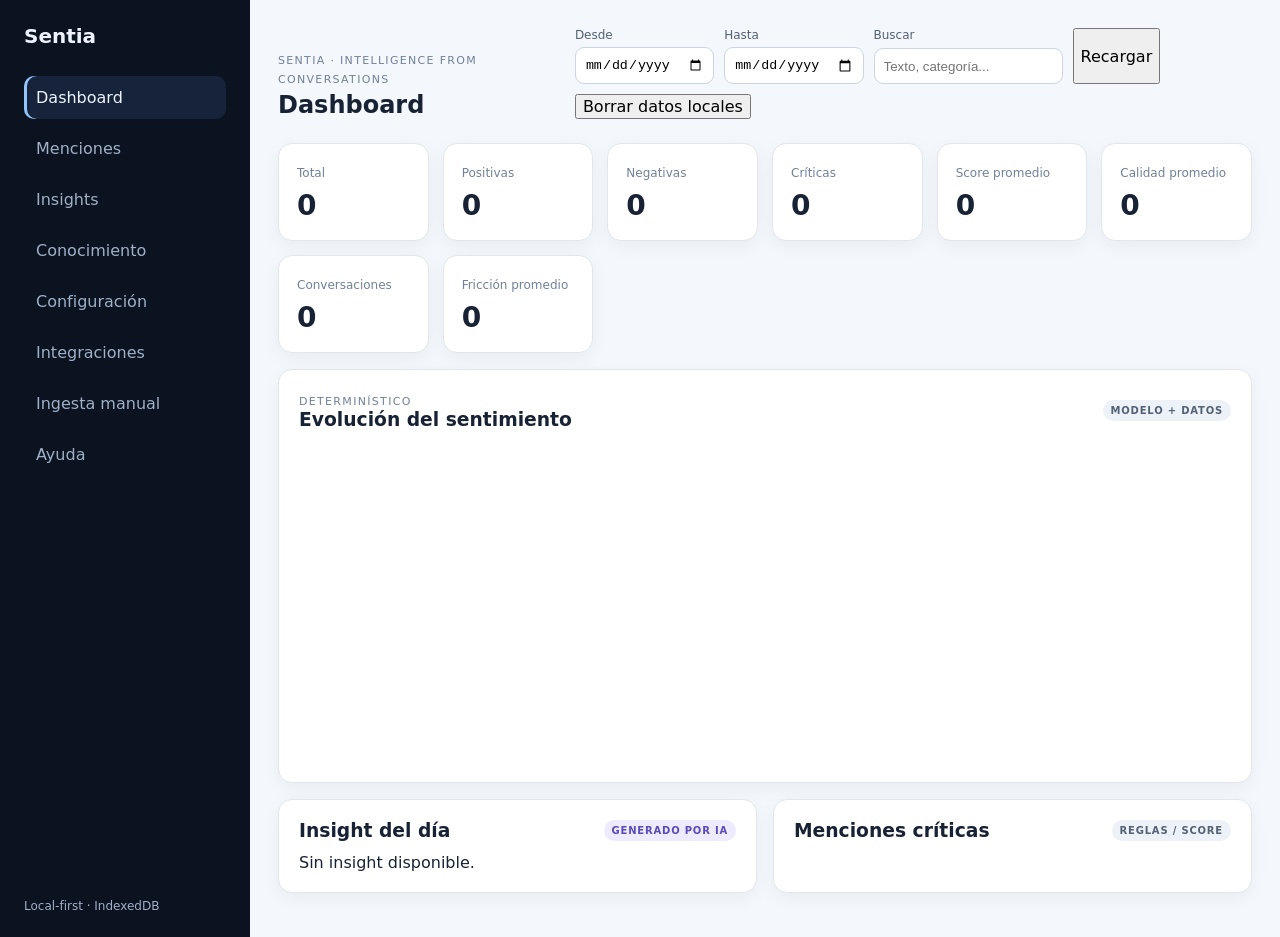
<file: index.html>
<!doctype html>
<html lang="es">
<head>
  <meta charset="utf-8">
  <meta name="viewport" content="width=device-width, initial-scale=1">
  <meta http-equiv="Content-Security-Policy" content="default-src 'self'; script-src 'self'; style-src 'self'; img-src 'self' data:; connect-src 'self' https:; worker-src 'self'; object-src 'none'; base-uri 'self'; form-action 'self'">
  <meta name="description" content="Sentia Intelligence from Conversations es una plataforma local-first para detectar, medir y explicar señales en conversaciones.">
  <title>Sentia Intelligence from Conversations</title>
  <link rel="stylesheet" href="css/styles.css">
  <link rel="manifest" href="manifest.json">
</head>
<body>
  <a class="skip-link" href="#main">Saltar al contenido</a>
  <div class="app-shell">
    <aside class="sidebar" aria-label="Navegación principal">
      <h1>Sentia</h1>
      <nav aria-label="Secciones de Sentia">
        <button type="button" data-view="dashboard" class="nav-item active" aria-current="page">Dashboard</button>
        <button type="button" data-view="mentions" class="nav-item" aria-current="false">Menciones</button>
        <button type="button" data-view="insights" class="nav-item" aria-current="false">Insights</button>
        <button type="button" data-view="knowledge" class="nav-item" aria-current="false">Conocimiento</button>
        <button type="button" data-view="configuration" class="nav-item" aria-current="false">Configuración</button>
        <button type="button" data-view="integrations" class="nav-item" aria-current="false">Integraciones</button>
        <button type="button" data-view="ingestion" class="nav-item" aria-current="false">Ingesta manual</button>
        <button type="button" data-view="help" class="nav-item" aria-current="false">Ayuda</button>
      </nav>
      <div class="sidebar-note">Local-first · IndexedDB</div>
    </aside>

    <main id="main" class="main" tabindex="-1">
      <header class="topbar">
        <div>
          <span class="eyebrow">Sentia · Intelligence from Conversations</span>
          <h2 id="page-title">Dashboard</h2>
        </div>
        <div class="filters" aria-label="Filtros globales">
          <label>Desde <input id="date-from" type="date"></label>
          <label>Hasta <input id="date-to" type="date"></label>
          <label>Buscar <input id="global-search" type="search" placeholder="Texto, categoría..."></label>
        <button id="reload-data" type="button">Recargar</button>
          <button id="clear-data" type="button">Borrar datos locales</button>
        </div>
      </header>

      <section id="view-dashboard" class="view">
        <div id="empty-state" class="empty-state hidden"></div>
        <div class="kpi-grid">
          <article class="kpi"><span>Total</span><strong id="kpi-total">0</strong></article>
          <article class="kpi"><span>Positivas</span><strong id="kpi-positive">0</strong></article>
          <article class="kpi"><span>Negativas</span><strong id="kpi-negative">0</strong></article>
          <article class="kpi"><span>Críticas</span><strong id="kpi-critical">0</strong></article>
          <article class="kpi"><span>Score promedio</span><strong id="kpi-score">0</strong></article>
          <article class="kpi"><span>Calidad promedio</span><strong id="kpi-quality">0</strong></article>
          <article class="kpi"><span>Conversaciones</span><strong id="kpi-conversations">0</strong></article>
          <article class="kpi"><span>Fricción promedio</span><strong id="kpi-friction">0</strong></article>
        </div>

        <div class="card">
          <div class="card-header">
            <div>
              <span class="eyebrow">Determinístico</span>
              <h3>Evolución del sentimiento</h3>
            </div>
            <span class="badge">MODELO + DATOS</span>
          </div>
          <div class="chart-wrap"><div id="sentiment-chart" class="native-chart" role="img" aria-label="Evolución temporal del sentimiento"></div><p id="chart-fallback" class="muted hidden">El gráfico no está disponible; los datos siguen disponibles en la tabla de menciones.</p></div>
        </div>

        <div class="two-col">
          <article class="card">
            <div class="card-header"><h3>Insight del día</h3><span class="badge ai">GENERADO POR IA</span></div>
            <div id="insight-content" class="insight">Sin insight disponible.</div>
          </article>
          <article class="card">
            <div class="card-header"><h3>Menciones críticas</h3><span class="badge">REGLAS / SCORE</span></div>
            <div id="critical-feed"></div>
          </article>
        </div>
      </section>

      <section id="view-mentions" class="view hidden">
        <div class="card">
          <div class="card-header"><h3>Menciones</h3><span id="mentions-count" class="muted">0</span></div>
          <div class="table-actions"><span id="page-status" class="muted">0 de 0</span><button id="prev-page" type="button">Anterior</button><button id="next-page" type="button">Siguiente</button></div><div class="table-wrap">
            <table>
              <thead><tr><th>Fecha</th><th>Texto</th><th>Sentimiento</th><th>Categoría</th><th>Score</th><th>Severidad</th><th>Calidad</th></tr></thead>
              <tbody id="mentions-body"></tbody>
            </table>
          </div>
        </div>
      </section>

      <section id="view-insights" class="view hidden">
        <div class="card">
          <div class="card-header"><h3>Insights</h3><span class="badge ai">IA EXPLICATIVA</span></div>
          <div id="insights-list"></div>
        </div>
      </section>

      <section id="view-knowledge" class="view hidden">
        <div class="card">
          <div class="card-header"><div><span class="eyebrow">Memoria conversacional</span><h3>Conocimiento aprendido</h3></div><span class="badge">PROPUESTAS</span></div>
          <p>Sentia aprende únicamente patrones propios de conversaciones: temas, entidades, intenciones y problemas. Nada de catálogo de productos ni conocimiento farmacéutico pertenece a este módulo.</p>
          <div class="knowledge-search" role="search">
            <label for="knowledge-query">Consultar memoria conversacional</label>
            <div class="inline-actions">
              <input id="knowledge-query" type="search" autocomplete="off" placeholder="Ej. todavía no me entregan">
              <button id="knowledge-search-btn" type="button">Buscar</button>
              <button id="knowledge-search-clear" type="button" class="outline">Limpiar</button>
            </div>
            <p id="knowledge-search-status" class="muted" aria-live="polite"></p>
          </div>
          <div id="knowledge-summary" class="muted">Cargando conocimiento…</div>
          <div id="knowledge-list" class="table-wrap"></div>
        </div>
      </section>

      <section id="view-configuration" class="view hidden">
        <div class="card">
          <div class="card-header"><div><span class="eyebrow">Configuración</span><h3>Centro de configuración</h3></div><span class="badge">LOCAL-FIRST</span></div>
          <section class="connection-hub" aria-labelledby="connection-hub-title"><div><span class="eyebrow">CONEXIONES EXTERNAS</span><h3 id="connection-hub-title">Redes sociales, analítica e IA</h3><p>Administra desde un solo lugar Facebook/Meta, Instagram, X, TikTok, YouTube, LinkedIn, GA4, Cohere y conectores personalizados.</p></div><div class="connection-hub-actions"><button id="open-integrations-center" type="button">Abrir centro de conexiones</button><span id="connection-hub-summary" class="muted" aria-live="polite">Cargando conexiones…</span></div></section>
          <p>Los parámetros no sensibles se guardan localmente. Las credenciales y secretos permanecen fuera del navegador y se gestionan mediante el backend HTTPS.</p>
          <div class="settings-grid">
            <article class="settings-card"><h4>Backend seguro</h4><p>GitHub Pages sirve la interfaz. Para Cohere y las conexiones externas necesitas un backend HTTPS desplegado. Su URL no es un secreto y se guarda localmente.</p><label>URL del backend HTTPS<input id="backend-base-url" value="" placeholder="https://tu-backend.example.com"></label><div class="inline-actions"><button id="backend-save" type="button">Guardar URL</button><button id="backend-test" type="button" class="outline">Probar conexión</button></div><p id="backend-status" class="muted" aria-live="polite">Backend no configurado.</p></article>
            <article class="settings-card"><h4>Datos</h4><p>Persistencia, importación y ciclo de vida local.</p><label>Modo de importación<select id="import-mode"><option value="replace">Reemplazar</option><option value="append">Agregar</option></select></label><label>Importar JSON<input id="json-file" type="file" accept="application/json"></label><p id="import-status" class="muted" aria-live="polite"></p></article>
            <article class="settings-card"><h4>Reglas y scoring</h4><p>Las reglas determinísticas deben versionarse en Python y explicarse mediante factores de score.</p><span class="badge">Fuente de verdad: pipeline</span></article>
            <article class="settings-card"><h4>Seguridad</h4><p>Sentia no guarda secretos de proveedores en el navegador. OAuth, tokens y claves se administran en conectores Python.</p><span class="badge">SECRETOS FUERA DEL CLIENTE</span></article>
            <article class="settings-card"><h4>Documentación</h4><p>Consulta la guía de integraciones, permisos, variables y arquitectura.</p><a class="button-link" href="docs/SENTIA_INTEGRATIONS_GUIDE.pdf" download>Descargar guía de integraciones (PDF)</a><a class="text-link" href="docs/INTEGRATIONS_GUIDE.md">Ver guía técnica</a></article>
            <article class="settings-card"><h4>Diagnóstico</h4><p id="integration-summary">Cargando estado de integraciones…</p><button id="refresh-integrations" type="button">Actualizar estados</button></article>
            <article class="settings-card settings-card-demo"><h4>Datos de ejemplo</h4><p>Carga un conjunto robusto de conversaciones ficticias en español para explorar WhatsApp y llamadas, múltiples sentimientos, fricciones, pagos, logística, devoluciones, cuenta, fraude, soporte, escalaciones, insights, conversaciones y memoria aprendida. Los datos quedan marcados como demostrativos para poder eliminarlos sin afectar tus datos reales.</p><div class="inline-actions"><button id="demo-import" type="button">Importar datos de ejemplos</button><button id="demo-delete" type="button" class="outline">Borrar datos de ejemplo</button></div><p id="demo-status" class="muted" aria-live="polite">No se han cargado datos de ejemplo.</p></article>
          </div>
        </div>
      </section>

      <section id="view-ingestion" class="view hidden">
        <div class="card">
          <div class="card-header"><div><span class="eyebrow">Entrada universal</span><h3>Ingesta manual de conversaciones</h3></div><span class="badge">LOCAL-FIRST</span></div>
          <p>Usa esta entrada para WhatsApp, llamadas y otras conversaciones. <strong>El idioma operativo de Sentia es español:</strong> WhatsApp y transcripciones de llamadas se analizan en español por defecto. También puedes importar otros idiomas y traducirlos con Cohere.</p>
          <div class="settings-grid">
            <article class="settings-card"><h4>1. Fuente</h4><label>Tipo<select id="manual-source-type"><option value="whatsapp">WhatsApp exportado</option><option value="call_transcript">Transcripción de llamada</option><option value="csv">CSV / hoja de cálculo</option><option value="json">JSON</option><option value="txt">Texto libre</option></select></label><label>Nombre de fuente<input id="manual-source-name" value="whatsapp" placeholder="whatsapp, call-center, CRM..."></label></article>
            <article class="settings-card"><h4>2. Idioma</h4><label>Idioma para análisis<input id="manual-analysis-language" value="es" placeholder="es"></label><p class="muted">Por defecto: <strong>es</strong> (español).</p><label><input id="manual-translated" type="checkbox"> El archivo ya contiene texto traducido</label><label><input id="manual-auto-translate" type="checkbox"> Traducir automáticamente con Cohere</label><p class="muted">Si existe <code>texto_traducido</code>, Sentia analiza esa versión y conserva el original para trazabilidad.</p></article>
          </div>
          <article class="settings-card"><h4>3. Audio de llamada (opcional)</h4><input id="call-audio-file" type="file" accept=".flac,.mp3,.mpeg,.mpga,.ogg,.wav,audio/flac,audio/mpeg,audio/ogg,audio/wav"><p id="call-audio-status" class="muted" aria-live="polite">Para llamadas, puedes cargar directamente un audio en español de hasta 25 MB.</p><button id="call-audio-btn" type="button" disabled>Transcribir y analizar llamada</button></article>
          <article class="settings-card"><h4>4. Archivo</h4><input id="manual-file" type="file" accept=".txt,.csv,.json,text/plain,text/csv,application/json"><p id="manual-import-status" class="muted" aria-live="polite">Selecciona un archivo para comenzar.</p><button id="manual-import-btn" type="button" disabled>Procesar e importar</button></article>
          <article class="settings-card"><h4>Cómo manejar WhatsApp y llamadas</h4><ul><li><strong>WhatsApp:</strong> exporta el chat como TXT sin necesidad de cargarlo a un servicio externo.</li><li><strong>Llamadas:</strong> puedes cargar directamente MP3, WAV, FLAC, OGG o MPEG de hasta 25 MB; Cohere Transcribe recibe el idioma <code>es</code> y devuelve texto para el pipeline.</li><li><strong>Traducción:</strong> puedes entregar original + <code>texto_traducido</code>; Sentia analiza la traducción y conserva ambos.</li><li><strong>Privacidad:</strong> los archivos se procesan localmente mediante Python y no se suben a un proveedor por esta ingesta.</li></ul></article>
        </div>
      </section>

      <section id="view-integrations" class="view hidden">
        <div class="card">
          <div class="card-header"><div><span class="eyebrow">Centro de Integraciones</span><h3>Conecta fuentes y servicios</h3></div><span class="badge">CREDENCIALES SEGURAS</span></div>
          <p>Configura aquí identificadores, preferencias y permisos. Las claves, client secrets y tokens se gestionan exclusivamente mediante el conector Python correspondiente.</p>
          <div class="sync-toolbar"><div><strong>Orquestación multi-fuente</strong><p id="sync-summary" class="muted">Sincronización manual disponible. La sincronización automática es opcional y se ejecuta mientras la app esté abierta, según la frecuencia seleccionada. La programación se guarda en IndexedDB.</p></div><div class="inline-actions"><button id="sync-all" type="button">Sincronizar todo</button><button id="sync-refresh" type="button" class="outline">Actualizar estado</button><button id="sync-diagnostic" type="button" class="outline">Exportar diagnóstico</button><button id="sync-reconcile" type="button" class="outline">Revisar consistencia</button><button id="sync-repair" type="button" class="outline">Reparar inconsistencias</button><button id="sync-maintenance" type="button" class="outline">Mantenimiento</button><label class="check-inline"><input id="sync-auto" type="checkbox"> Sincronización automática</label><label class="check-inline">Frecuencia<select id="sync-interval"><option value="15">15 min</option><option value="30">30 min</option><option value="60">60 min</option><option value="180">3 h</option><option value="360">6 h</option></select></label></div></div>
          <div id="sync-health" class="sync-health" aria-live="polite"></div>
          <p class="muted sync-freshness-note">La frescura es una señal operativa: <strong>fresh</strong> = dentro de la frecuencia, <strong>warning</strong> = superó una frecuencia, <strong>stale</strong> = superó dos, <strong>error</strong> = último intento fallido, <strong>never</strong> = aún no existe una sincronización exitosa.</p>
          <div id="sync-history" class="sync-history"></div>
          <div class="integration-filters" role="toolbar" aria-label="Filtrar conexiones"><button type="button" class="integration-filter active" data-integration-filter="all">Todas</button><button type="button" class="integration-filter" data-integration-filter="Social">Redes sociales</button><button type="button" class="integration-filter" data-integration-filter="Analytics">Analítica</button><button type="button" class="integration-filter" data-integration-filter="IA">IA</button><button type="button" class="integration-filter" data-integration-filter="REST / JSON">Personalizado</button></div><div id="integrations-grid" class="integration-grid"></div>
        </div>
      </section>

      <section id="view-help" class="view hidden">
        <div class="card">
          <h3>Cómo interpretar la plataforma</h3>
          <dl>
            <dt>Sentimiento</dt><dd>Polaridad producida por el modelo de sentimiento.</dd>
            <dt>Confianza</dt><dd>Confianza del modelo; no equivale al score de negocio.</dd>
            <dt>Score</dt><dd>Resultado matemático determinístico de las reglas configuradas.</dd>
            <dt>Severidad</dt><dd>Nivel derivado del score; no es sinónimo de sentimiento.</dd>
            <dt>Calidad</dt><dd>Evaluación de la integridad y utilidad del dato de entrada.</dd>
            <dt>IA</dt><dd>Cohere aporta interpretación generativa; no define los KPIs.</dd>
          </dl>
        </div>
      </section>
    </main>
  </div>
  <script src="js/db.js"></script>
  <script src="js/app.js"></script>
</body>
</html>
</file>
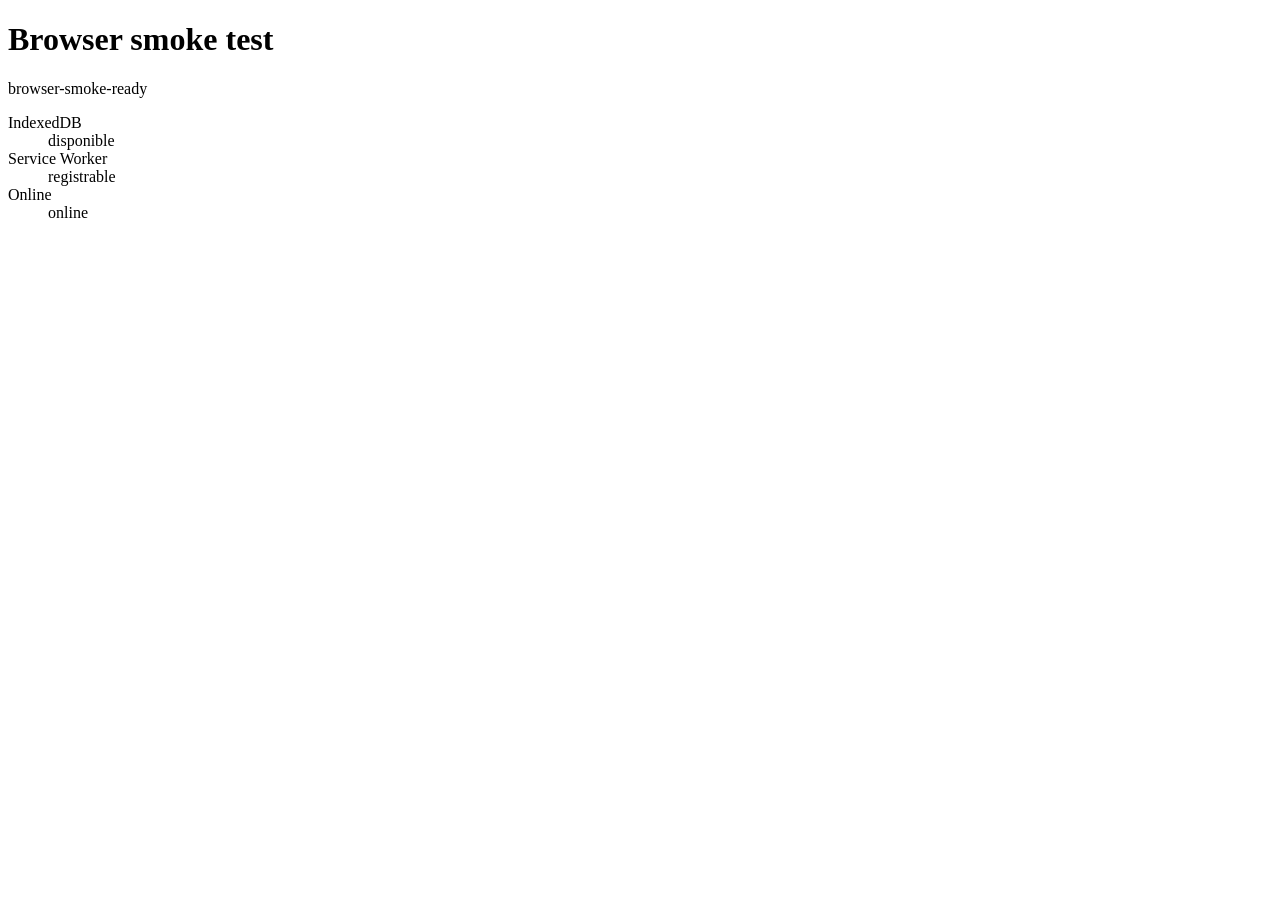
<file: browser-smoke.html>
<!doctype html>
<html lang="es">
<head>
  <meta charset="utf-8">
  <meta name="viewport" content="width=device-width, initial-scale=1">
  <meta http-equiv="Content-Security-Policy" content="default-src 'self'; script-src 'self'; style-src 'self'; object-src 'none'; base-uri 'self';">
  <title>Browser smoke test</title>
</head>
<body>
  <main>
    <h1>Browser smoke test</h1>
    <p id="status">Verificando navegador…</p>
    <dl>
      <dt>IndexedDB</dt><dd id="indexeddb-status">pendiente</dd>
      <dt>Service Worker</dt><dd id="sw-status">pendiente</dd>
      <dt>Online</dt><dd id="online-status">pendiente</dd>
    </dl>
  </main>
  <script src="js/browser-smoke.js"></script>
</body>
</html>
</file>
<file: css/styles.css>
:root {
  --bg:#0b1220; --surface:#111b2e; --surface-2:#17233a; --text:#eef4ff;
  --muted:#9fb0c7; --border:#293852; --accent:#6ea8fe; --positive:#4ade80;
  --negative:#fb7185; --warning:#fbbf24; --radius:14px;
}
*{box-sizing:border-box}
body{margin:0;background:#f4f7fb;color:#182235;font-family:Inter,Roboto,system-ui,sans-serif}
.app-shell{min-height:100vh;display:grid;grid-template-columns:250px 1fr}
.sidebar{background:var(--bg);color:var(--text);padding:24px;display:flex;flex-direction:column;gap:28px}
.sidebar h1{font-size:20px;margin:0}.sidebar nav{display:grid;gap:8px}
.nav-item{border:0;background:transparent;color:var(--muted);padding:12px;text-align:left;border-radius:10px;cursor:pointer}
.nav-item:hover,.nav-item.active{background:var(--surface-2);color:var(--text)}
.sidebar-note{margin-top:auto;font-size:12px;color:var(--muted)}
.main{padding:28px;max-width:1600px;width:100%;margin:auto}
.topbar{display:flex;justify-content:space-between;gap:20px;align-items:end;margin-bottom:24px}
.topbar h2{margin:4px 0 0}.eyebrow{font-size:11px;text-transform:uppercase;letter-spacing:.12em;color:#718198}
.filters{display:flex;flex-wrap:wrap;gap:10px}.filters label,.card label{display:grid;gap:5px;font-size:12px;color:#526174}
input{border:1px solid #ccd5e2;border-radius:9px;padding:9px;background:white}
.kpi-grid{display:grid;grid-template-columns:repeat(6,1fr);gap:14px;margin-bottom:16px}
.kpi,.card{background:white;border:1px solid #e1e7ef;border-radius:var(--radius);box-shadow:0 5px 18px rgba(20,35,60,.05)}
.kpi{padding:18px}.kpi span{font-size:12px;color:#718198}.kpi strong{display:block;font-size:28px;margin-top:8px}
.card{padding:20px;margin-bottom:16px}.card-header{display:flex;justify-content:space-between;align-items:center;gap:10px;margin-bottom:12px}.card h3{margin:0}
.two-col{display:grid;grid-template-columns:1fr 1fr;gap:16px}
.badge{font-size:10px;font-weight:700;letter-spacing:.08em;padding:5px 8px;border-radius:999px;background:#edf2f8;color:#536274}
.badge.ai{background:#eeeaff;color:#5b4bb7}.warning{color:#8b5e00;background:#fff7df;padding:10px;border-radius:8px}
.muted{color:#718198}.hidden{display:none!important}.empty-state{padding:30px;text-align:center;background:#fff8e5;border:1px dashed #e5bd50;border-radius:var(--radius);margin-bottom:16px}
.table-wrap{overflow:auto}table{width:100%;border-collapse:collapse}th,td{text-align:left;padding:11px;border-bottom:1px solid #e8edf3;vertical-align:top}th{font-size:12px;color:#64748b}td{font-size:13px}
.feed-item{padding:12px 0;border-bottom:1px solid #edf0f5}.feed-item:last-child{border-bottom:0}
.severity-critical{color:#b42318;font-weight:700}.sent-negative{color:#c0263e}.sent-positive{color:#16803c}
dl{display:grid;grid-template-columns:160px 1fr;gap:12px}dt{font-weight:700}dd{margin:0;color:#526174}
.skip-link{position:absolute;left:-9999px;top:8px}.skip-link:focus{left:8px;z-index:200;background:white;color:#111827;padding:10px 12px;border:2px solid #1d4ed8;border-radius:8px;font-weight:700}.nav-item:focus-visible{outline:3px solid #93c5fd;outline-offset:2px}.nav-item[aria-current="page"]{box-shadow:inset 3px 0 0 #93c5fd}.card:focus-visible,.kpi:focus-visible{outline:3px solid #2563eb;outline-offset:2px}
@media(max-width:1100px){.kpi-grid{grid-template-columns:repeat(3,1fr)}.topbar{align-items:start;flex-direction:column}}
@media(max-width:760px){.app-shell{grid-template-columns:1fr}.sidebar{position:static;padding:16px}.sidebar nav{grid-template-columns:repeat(2,minmax(0,1fr))}.two-col{grid-template-columns:1fr}.kpi-grid{grid-template-columns:repeat(2,1fr)}.main{padding:16px}.filters{display:grid;grid-template-columns:1fr}.filters button{width:100%}}
.chart-wrap{position:relative;min-height:320px}.table-actions{display:flex;gap:.5rem;align-items:center;justify-content:flex-end;margin:.75rem 0}.table-actions .muted{margin-right:auto}.hidden{display:none!important}
button:focus-visible,input:focus-visible{outline:3px solid currentColor;outline-offset:2px}
@media (prefers-reduced-motion: reduce){*,*::before,*::after{scroll-behavior:auto!important;transition:none!important;animation:none!important}}
button{font:inherit;cursor:pointer}
button:disabled{cursor:not-allowed;opacity:.55}

.native-chart{min-height:320px;width:100%;display:flex;flex-direction:column;justify-content:center;gap:8px}.native-chart svg{width:100%;height:300px;overflow:visible}.chart-grid{stroke:currentColor;opacity:.12;stroke-width:1}.chart-label{fill:currentColor;opacity:.65;font-size:11px}.chart-line{stroke-width:3;vector-effect:non-scaling-stroke}.chart-positivo{stroke:#198754}.chart-negativo{stroke:#dc3545}.chart-neutro{stroke:#6c757d}.legend-dot{display:inline-block;width:10px;height:10px;border-radius:50%;margin-right:5px}.chart-legend{display:flex;gap:16px;justify-content:center;font-size:12px}.chart-legend span{display:inline-flex;align-items:center}.native-chart svg .chart-positivo{fill:none}.native-chart svg .chart-negativo{fill:none}.native-chart svg .chart-neutro{fill:none}
.settings-grid{display:grid;grid-template-columns:repeat(2,minmax(0,1fr));gap:14px}.settings-card{border:1px solid #e1e7ef;border-radius:12px;padding:16px;background:#fbfcfe}.settings-card h4{margin:0 0 8px}.settings-card label{margin-top:10px}.settings-card code{font-size:11px}.button-link,.text-link{display:inline-block;margin:8px 10px 0 0;color:#1d4ed8;text-decoration:none;font-weight:600}.button-link{border:1px solid #cbd5e1;padding:8px 10px;border-radius:8px;background:#fff}.integration-grid{display:grid;grid-template-columns:repeat(2,minmax(0,1fr));gap:16px}.integration-card{border:1px solid #e1e7ef;border-radius:14px;padding:18px;background:#fff}.integration-top{display:flex;justify-content:space-between;gap:12px;align-items:start}.integration-card h4{font-size:18px;margin:3px 0 0}.integration-card dl{grid-template-columns:90px 1fr;font-size:12px;margin:14px 0}.integration-card dd{overflow-wrap:anywhere}.integration-actions{display:flex;flex-wrap:wrap;gap:8px;align-items:center;margin-top:12px}.integration-actions button{border:1px solid #cbd5e1;background:#f8fafc;border-radius:8px;padding:8px 10px}.status-badge{font-size:10px;font-weight:800;letter-spacing:.06em;padding:5px 8px;border-radius:999px;background:#edf2f8}.status-configured{background:#dcfce7;color:#166534}.status-prepared{background:#eeeaff;color:#5b4bb7}.status-catalog{background:#f1f5f9;color:#475569}.status-disabled{background:#fee2e2;color:#991b1b}.status-architecture{background:#e0f2fe;color:#075985}
@media(max-width:900px){.integration-grid,.settings-grid{grid-template-columns:1fr}}
.connection-modal{position:fixed;inset:0;background:rgba(11,18,32,.62);display:grid;place-items:center;padding:18px;z-index:100}.connection-panel{width:min(760px,100%);max-height:90vh;overflow:auto;background:#fff;border-radius:16px;padding:22px;box-shadow:0 24px 80px rgba(0,0,0,.28)}.connection-panel>.card-header button{border:1px solid #cbd5e1;background:#fff;border-radius:8px;padding:7px 10px}.connection-steps{display:grid;gap:6px;padding:12px;background:#f4f7fb;border-radius:10px;margin:14px 0}.connection-fields{display:grid;grid-template-columns:1fr 1fr;gap:14px}.integration-field{display:grid!important;gap:5px!important}.integration-field span{font-weight:700;color:#182235}.integration-field small{color:#718198}.integration-field input{width:100%}.secret-box{margin:16px 0;padding:14px;border:1px solid #f0d28a;background:#fff9e8;border-radius:10px}.secret-box h4{margin:0 0 8px}.secret-box ul{margin:0;padding-left:20px;display:grid;gap:7px}.secret-box li{display:grid;gap:2px}.secret-box li span{font-size:12px;color:#6b5a2d}@media(max-width:650px){.connection-fields{grid-template-columns:1fr}}
#meta-account-picker{margin-top:14px}.connection-panel select{width:100%;padding:9px;border:1px solid #cbd5e1;border-radius:8px;background:#fff}.connector-box button{margin:8px 8px 0 0}
#view-ingestion .settings-card ul{margin:0;padding-left:1.2rem}.settings-card input[type="checkbox"]{width:auto;margin-right:.5rem}

.knowledge-search{margin:18px 0;padding:16px;border:1px solid var(--border);border-radius:10px;background:var(--bg-alt)}
.knowledge-search label{display:block;font-weight:600;margin-bottom:8px}
.knowledge-search input{flex:1;min-width:220px;padding:10px;border:1px solid var(--border);border-radius:7px;background:var(--bg-main);color:var(--text-main)}
.knowledge-search .outline{background:transparent}
.knowledge-result-reason{display:flex;flex-wrap:wrap;gap:5px;margin-top:5px}
.knowledge-result-reason span{font-size:.75rem;padding:2px 6px;border:1px solid var(--border);border-radius:999px}
.sync-toolbar{display:flex;justify-content:space-between;gap:1rem;align-items:center;margin:1rem 0;padding:1rem;border:1px solid var(--border,#ddd);border-radius:.75rem}.sync-toolbar p{margin:.25rem 0 0}.check-inline{display:flex;align-items:center;gap:.45rem;white-space:nowrap}.check-inline select{min-width:6rem}.outline{background:transparent!important}
@media (max-width:720px){.sync-toolbar{flex-direction:column;align-items:stretch}.sync-toolbar .inline-actions{justify-content:flex-start}}

.sync-health,.sync-history{margin:1rem 0;padding:1rem;border:1px solid var(--border,#ddd);border-radius:.75rem}.sync-health-overall{display:flex;justify-content:space-between;gap:1rem;align-items:center;margin:.75rem 0}.sync-health-overall small{opacity:.75}.sync-freshness-note{font-size:.85rem}.sync-fresh{font-weight:600}.sync-warning{font-weight:600}.sync-stale{font-weight:700}.sync-error{font-weight:700}.sync-never{opacity:.75}.sync-health-grid{display:grid;grid-template-columns:repeat(4,minmax(0,1fr));gap:.75rem}.sync-health-item{padding:.75rem;border-radius:.6rem;background:var(--surface-2,#f6f6f6)}.sync-history table{width:100%;border-collapse:collapse}.sync-history th,.sync-history td{padding:.55rem;border-bottom:1px solid var(--border,#ddd);text-align:left;font-size:.88rem}.sync-ok{font-weight:600}.sync-partial{font-weight:600}.sync-error{font-weight:600}@media(max-width:720px){.sync-health-grid{grid-template-columns:repeat(2,minmax(0,1fr))}.sync-history{overflow:auto}}
.sync-alerts{margin:.75rem 0;padding:.75rem;border:1px solid var(--border,#ddd);border-radius:.6rem}.sync-alert{display:flex;justify-content:space-between;gap:.75rem;align-items:center;padding:.6rem 0;border-top:1px solid var(--border,#ddd)}.sync-alert:first-of-type{border-top:0}.sync-alert-error{font-weight:600}.sync-alert-warning{font-weight:600}.sync-alert-info{opacity:.9}
.connection-hub{display:flex;justify-content:space-between;gap:18px;align-items:center;padding:18px;margin:16px 0;border:1px solid #cbd5e1;border-radius:16px;background:linear-gradient(135deg,#f8fafc,#eef4ff)}
.connection-hub h3{margin:4px 0 6px}.connection-hub p{margin:0;max-width:720px}.connection-hub-actions{display:grid;gap:8px;min-width:230px}.connection-hub-actions button{white-space:nowrap}.integration-filters{display:flex;flex-wrap:wrap;gap:8px;margin:16px 0}.integration-filter{border:1px solid #cbd5e1;background:#fff;border-radius:999px;padding:7px 12px;font-weight:700;cursor:pointer}.integration-filter.active{background:#e8eef8;border-color:#94a3b8}@media(max-width:700px){.connection-hub{display:grid}.connection-hub-actions{min-width:0}.integration-filters{overflow-x:auto;flex-wrap:nowrap;padding-bottom:4px}}
.model-description{margin:0.25rem 0 1rem;padding:0.85rem 1rem;border:1px solid var(--border,#d9dee7);border-radius:12px;background:var(--surface-muted,#f7f8fa)}
.model-description strong{display:block;margin-bottom:.25rem}.model-description p{margin:0;line-height:1.5}
</file>
